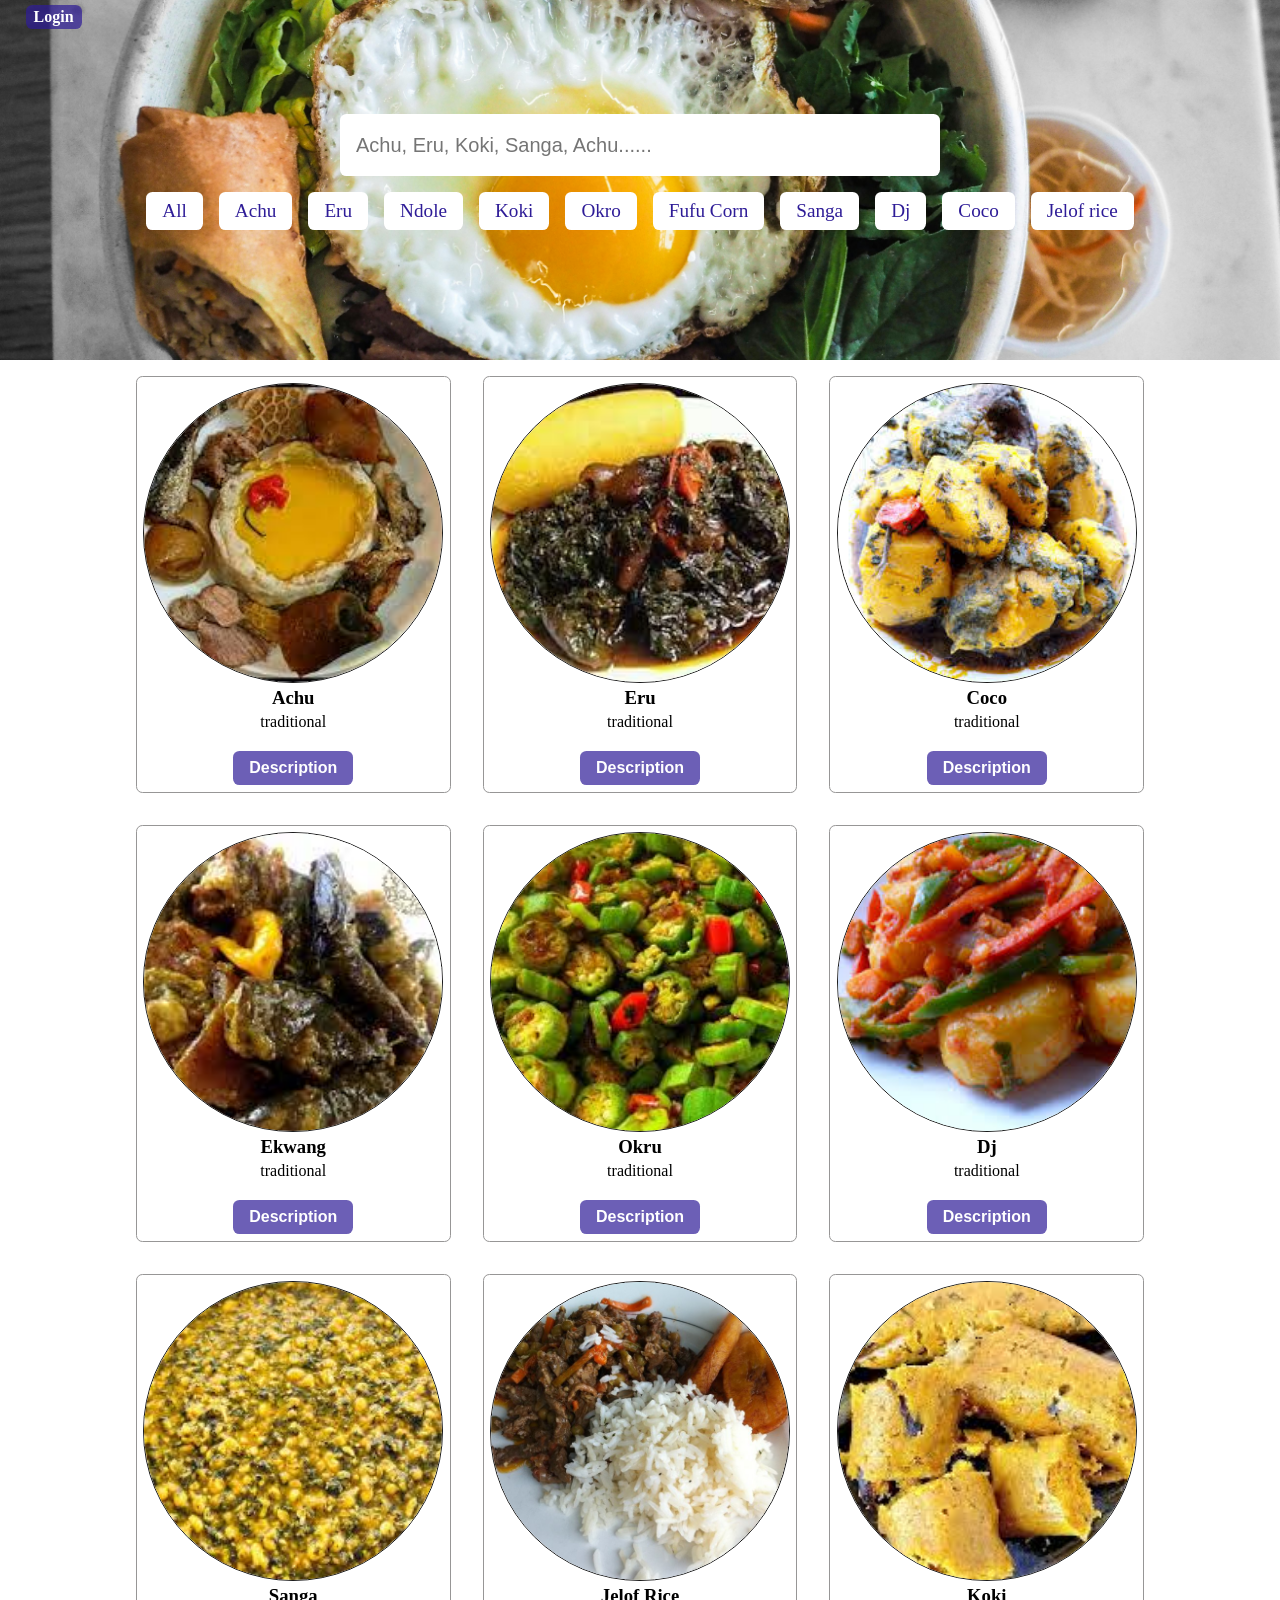
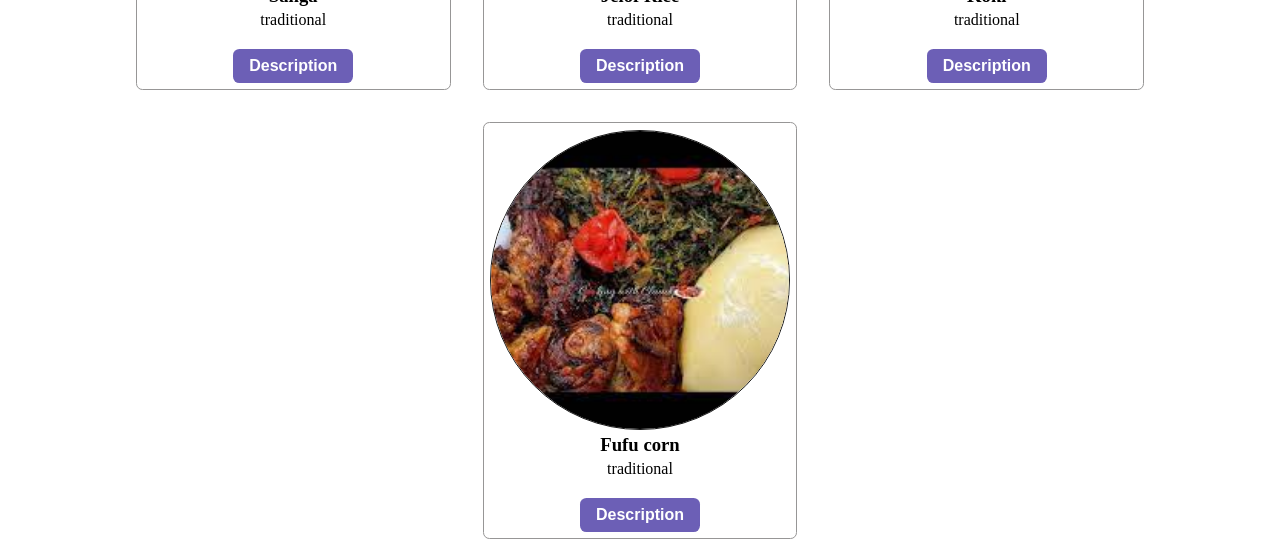
<file: index.html>
<!DOCTYPE html>
<html lang="en">

<head>
    <meta charset="UTF-8" />
    <meta name="viewport" content="width=device-width, initial-scale=1.0" />
    <title>Document</title>
    <link rel="stylesheet" href="style.css" />
</head>

<body>
    <header>
        <nav class="navbar">
            <!-- <div class="logo">Logo</div> -->
            <ul>
                <div class="useracc">
                    <h1 class="user"></h1>
                    <div class=""><a href="./signup.html" class="button" target="_blank">Login</a></div>
                </div>
                </li>
            </ul>
        </nav>
        <div class="container">
            <form action="" class="">
                <input type="search" class="search-bar" placeholder="Achu, Eru, Koki, Sanga, Achu......">
        </form>
            <div class="cats">

                <span class="cat">All</span>
                <span class="cat">Achu</span>
                <span class="cat">Eru</span>
                <span class="cat">Ndole</span>
                <span class="cat">Koki</span>
                <span class="cat">Okro</span>
                <span class="cat">Fufu Corn</span>
                <span class="cat">Sanga</span>
                <span class="cat">Dj</span>
                <span class="cat">Coco</span>
                <span class="cat">Jelof rice</span>
            </div>
    </header>

    <div class="products">
        <div class="product">
            <img src="./images/ach.jpg" alt="">
            <h3 class="product-name">Achu</h3>
            <p class="product-cat">traditional</p>
            <button class="buy-btn">Description</button>

        </div>

        <div class="product">
            <img src="./images/eru.jpg" alt="">
            <h3 class="product-name">Eru</h3>
            <p class="product-cat">traditional</p>
            <button class="buy-btn">Description</button>
        </div>

        <div class="product">
            <img src="./images/coco.jpg" alt="">
            <h3 class="product-name">Coco</h3>
            <p class="product-cat">traditional</p>
            <button class="buy-btn">Description</button>
        </div>

        <div class="product">
            <img src="./images/ekwang.jpg" alt="">
            <h3 class="product-name">Ekwang</h3>
            <p class="product-cat">traditional</p>
            <button class="buy-btn">Description</button>
        </div>

        <div class="product">
            <img src="./images/okro.jpg" alt="">
            <h3 class="product-name">Okru</h3>
            <p class="product-cat">traditional</p>
            <button class="buy-btn">Description</button> 
        </div>

        <div class="product">
            <img src="./images/DJ.jpg" alt="">
            <h3 class="product-name">Dj</h3>
            <p class="product-cat">traditional</p>
            <button class="buy-btn">Description</button>
        </div>

        <div class="product">
            <img src="./images/sanga.jpg" alt="">
            <h3 class="product-name">Sanga</h3>
            <p class="product-cat">traditional</p>
            <button class="buy-btn">Description</button>
        </div>

        <div class="product">
            <img src="./images/jelof rice.jpg" alt="">
            <h3 class="product-name">Jelof Rice</h3>
            <p class="product-cat">traditional</p>
            <button class="buy-btn">Description</button>
        </div>

        <div class="product">
            <img src="./images/koki.jpg" alt="">
            <h3 class="product-name">Koki</h3>
            <p class="product-cat">traditional</p>
            <button class="buy-btn">Description</button>
        </div>

        <div class="product">
            <img src="./images/fufu corn.jpg" alt="">
            <h3 class="product-name">Fufu corn</h3>
            <p class="product-cat">traditional</p>
            <button class="buy-btn">Description</button>
        </div>
    </div>
    <script src="script.js"></script>
</body>

</html>
</file>
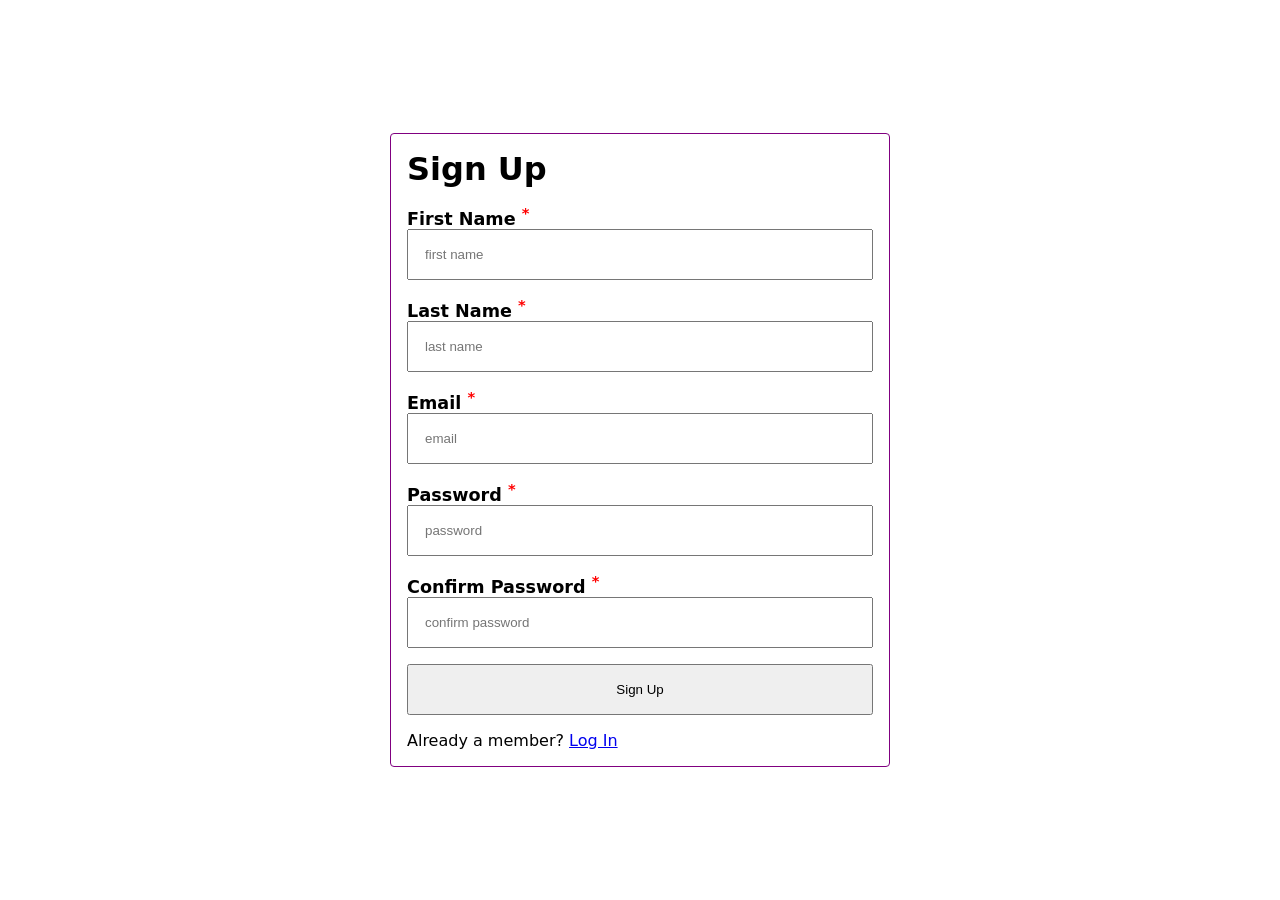
<file: signup.html>
<!DOCTYPE html>
<html lang="en">

<head>
    <meta charset="UTF-8">
    <meta http-equiv="X-UA-Compatible" content="IE=edge">
    <meta name="viewport" content="width=device-width, initial-scale=1.0">
    <title>signup</title>
    <link rel="stylesheet" href="signup.css">
    <script src="./signup.js" defer>
    </script>
</head>

<body>
    <form id="signup-form">
        <h1>Sign Up</h1>
        <label for="fname">
            <span>First Name <sup>*</sup></span>
            <input type="text" placeholder="first name" name="fname" id="fname">
        </label>
        <label for="lname">
            <span>Last Name <sup>*</sup></span>
            <input type="text" name="lname" id="lname" placeholder="last name">
        </label>
        <label for="email">
            <span>Email <sup>*</sup></span>
            <input type="email" name="email" id="email" placeholder="email">
        </label>
        <label for="password">
            <span>Password <sup>*</sup></span>
            <input type="password" name="password" id="password" placeholder="password">
            <div id="message"></div>
        </label>
        <label for="cpassword">
            <span>Confirm Password <sup>*</sup></span>
            <input type="password" name="cpassword" id="cpassword" placeholder="confirm password">
            <div id="confirm-message"></div>
        </label>
        <input type="submit" value="Sign Up" id="signup">
        <p>Already a member? <a href="./signin.html">Log In</a></p>
    </form>
</body>

</html>
</file>
<file: style.css>
@import url('https://fonts.googleapis.com/css2?family=Caveat:wght@400;500;600;700&display=swap');

*, *::before, *::after {
  box-sizing: border-box;
  margin: 0px;
  padding: 0px;
 text-decoration: none;
  font-family: 'Caveat', 
}

header{
    height: 40vh;
    background: url(./images/pexels-jer-chung-2059151.jpg), linear-gradient(rgba(0,0,0,0.5),rgba(0,0,0,0.5));
    background-size: cover;
    background-repeat: no-repeat;
    background-position: center;
    display: flex;
    align-items: center;
    justify-content: center;
    flex-flow: column wrap;
    width: 100%;
    /* position: fixed; */
    /* overflow: hidden; */
}
/* Nav */

.navbar{
    display: flex;
    justify-content: space-between;
    align-items: center;
    margin: 0px 15px;
    
}
/* .logo{
   font-size: 25px;
   color: rgb(247, 11, 50);
   position: absolute;
   top: 0;
   left: 0;
   
} */
 .button{
    margin-top: 5px;
    padding: .2rem 0.5rem;
    border: none;
    outline: none;
    border-radius: 0.4rem;
    background-color: #2e1c97b3;
    color: white;
    font-size: 1rem;
    font-weight: 600;
    white-space: nowrap;
    cursor: pointer;
    position: absolute;
    top: 0;
    left: 2%;
}

 .button:hover{
    transform: scale(1.06);
    opacity: 1;
    background-color: #2e1c97;
}


header form{
    display: flex;
    align-items: center;
    justify-content: center;
    flex-flow: row nowrap;
    width: 100%;
}

.search-bar{
    width: 70%;
    max-width: 600px;
    padding: 1.2rem 1rem;
    border: none;
    outline: none;
    border-radius: 0.4rem;
    font-size: 20px;
}


.cats{
    display: flex;
    align-items: center;
    justify-content: center;
    flex-flow: row wrap;
    width: 100%;
    gap: 1rem;
    padding: 1rem;
    color: #2e1c97;
    font-size: 1.2rem;
}
.cats>*{
    padding: .5rem 1rem;
    background-color: #fff;
    border-radius: 0.4rem;
    cursor: pointer;
    text-align: center;
    transition: all 0.3s ease-in-out;
}

.cat:hover{
    transform: scale(1.06);
    opacity: 1;
}

.products{
    display: flex;
    align-items: center;
    justify-content: center;
    flex-flow: row wrap;
    width: 100%;
    padding: 1rem;
    gap: 2rem;
}

.product{
    border: 1px solid #979696;
    border-radius: 0.4rem;
    display: flex;
    align-items: center;
    justify-content: center;
    flex-flow: column nowrap;
    width: fit-content;
    padding: .4rem;
   
    gap: 4px;
}

.product img{
    width: 300px;
    height: 300px;
    object-fit: cover;
    border-radius: inherit;
    border-radius: 50%;
    border: 1px solid rgb(25, 25, 25);
}

.buy-btn{
    padding: .5rem 1rem;
    border: none;
    outline: none;
    border-radius: 0.4rem;
    background-color: #2e1c97b3;
    color: white;
    font-size: 1rem;
    font-weight: 600;
    cursor: pointer;
    margin-top: 1rem;
}

.buy-btn:hover{
    background-color: #2e1c97;
    transform: scale(1.05);
}
</file>
<file: signup.css>
*, *::before, *::after{
    box-sizing: border-box;
    margin: 0;
    padding: 0;
}
body{
    display: flex;
    justify-content: center;
    align-items: center;
    height: 100vh;
    font-family: system-ui, -apple-system, BlinkMacSystemFont, 'Segoe UI', Roboto, Oxygen, Ubuntu, Cantarell, 'Open Sans', 'Helvetica Neue', sans-serif;
}
form{
    display: flex;
    flex-flow: column nowrap;
    border: 1px solid purple;
    padding: 1rem;
    margin: 1rem;
    border-radius: 4px;
    align-content: center;
    gap: 1rem;
    width: 50%;
    max-width: 500px;
}

label{
    display: flex;
    flex-flow: column nowrap;
    font-size: 1.1rem;
    font-weight: bold;
}

input{
    outline: none;
    padding: 1rem;
}

#signup{
    cursor: pointer;
}

sup{
    color: red;
}

#message, #confirm-message{
    font-size: 12px;
}

.error{
    color: red;
}

.success{
    color: green;
}
</file>
